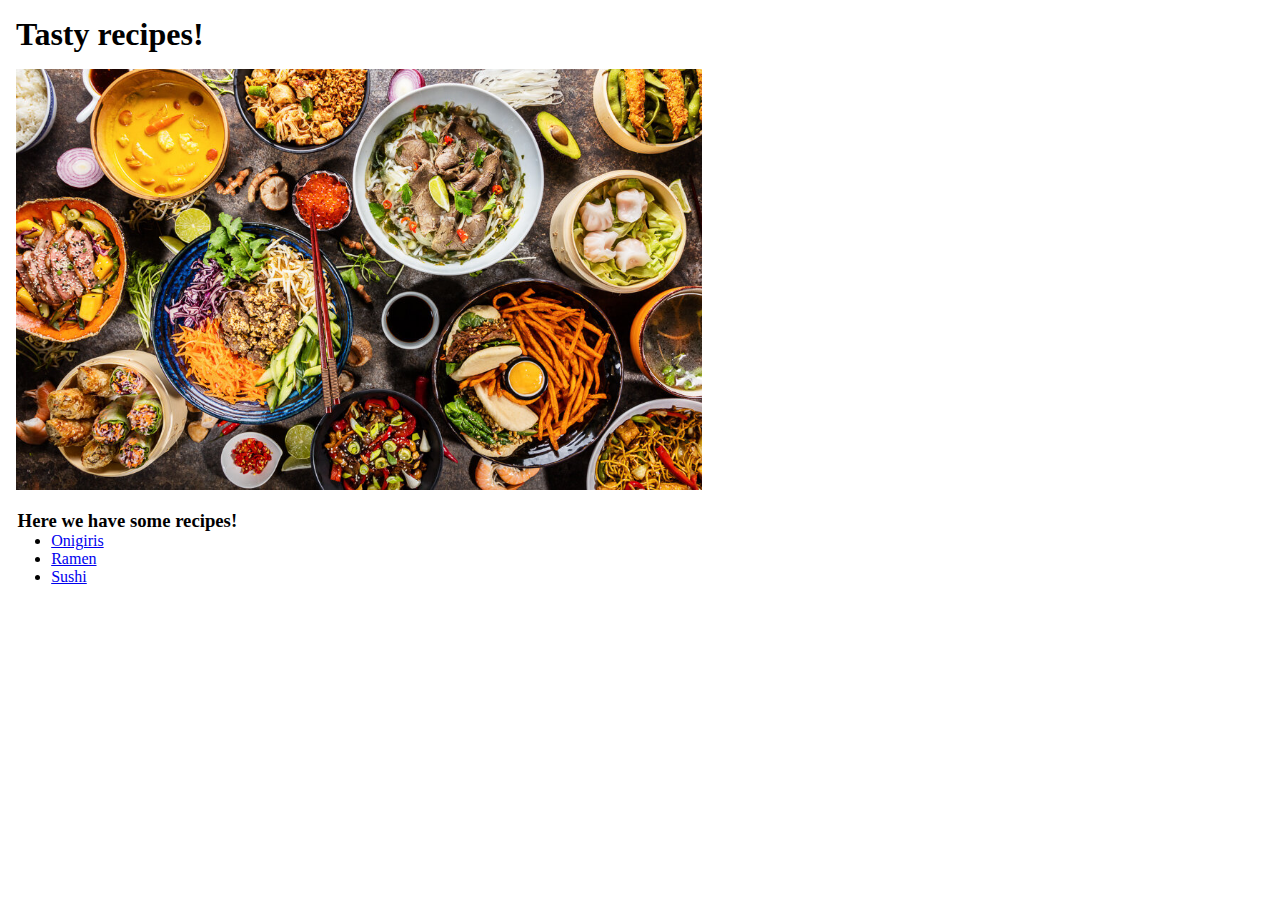
<file: index.html>
<!DOCTYPE html>
<html lang="en">
<head>
    <meta charset="UTF-8">
    <meta name="viewport" content="width=device-width, initial-scale=1.0">
    <title>Odin Recipes</title>
    <link rel="stylesheet" href="styles.css">
</head>
<body>
    <header>
        <h1>Tasty recipes!</h1>
    </header>
    <main>
        <div class="first-image-container">
            <img src="assets/img1.jpg" alt="img-1">
        </div>
        <div class="recipes-links">
            <h3>Here we have some recipes!</h3>
            <ul>
                <li>
                    <a href="onigiris.html">Onigiris</a>
                </li>
                <li>
                    <a href="ramen.html">Ramen</a>
                </li>
                <li>
                    <a href="sushi.html">Sushi</a>
                </li>
            </ul>
        </div>
    </main>
</body>
</html>
</file>
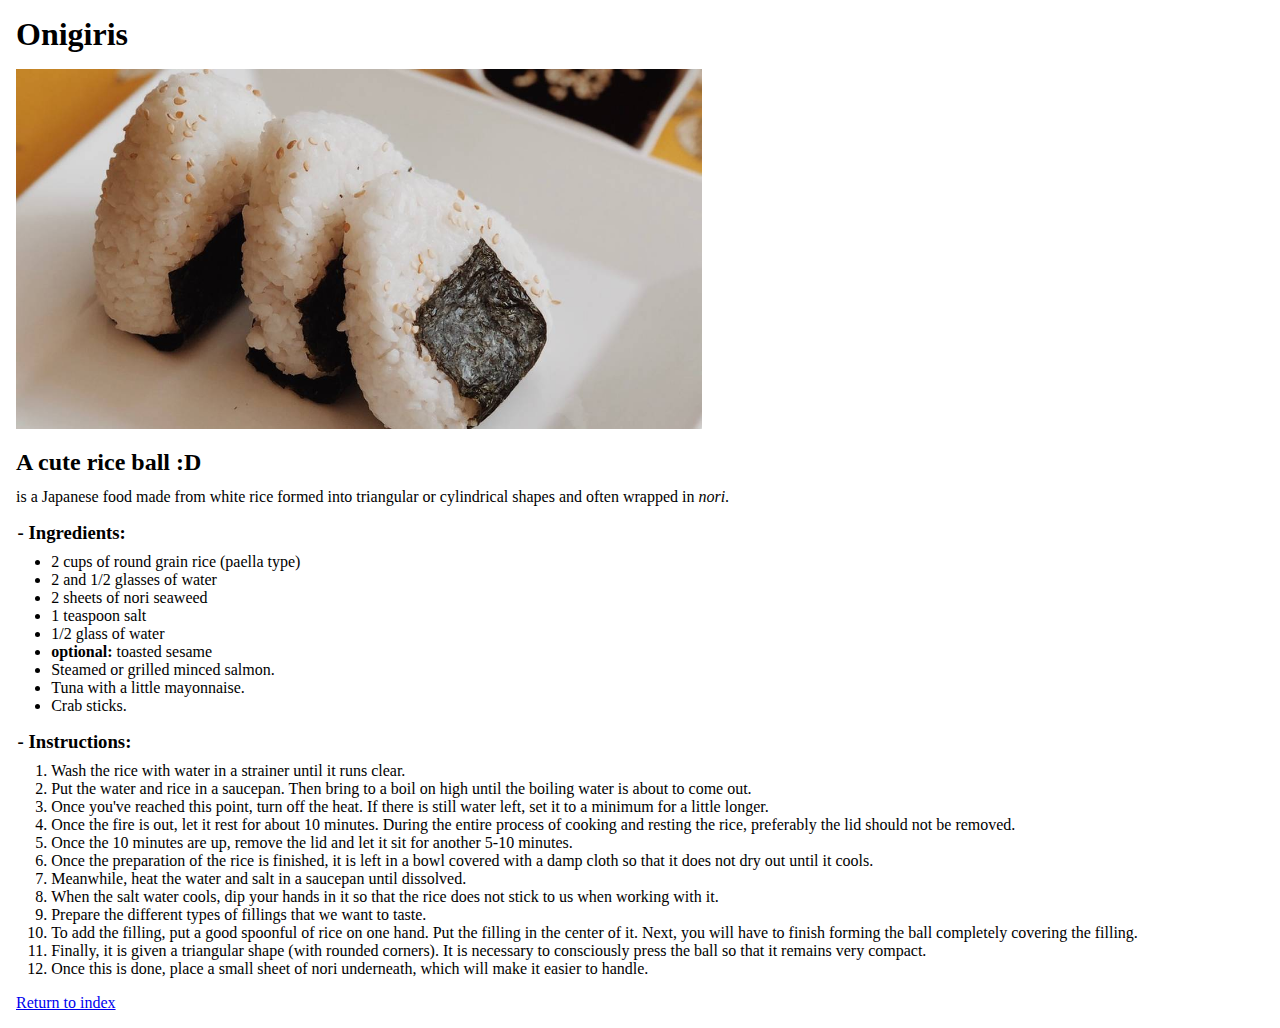
<file: onigiris.html>
<!DOCTYPE html>
<html lang="en">
<head>
    <meta charset="UTF-8">
    <meta name="viewport" content="width=device-width, initial-scale=1.0">
    <title>Odin Onigiris</title>
    <link rel="stylesheet" href="recipes-styles.css">
</head>
<body>
    <header>
        <h1>Onigiris</h1>
    </header>
    <main>
        <div class="first-image-container">
            <img src="assets/onigiris.jpg" alt="onigiris">
        </div>
        <div class="main-content">
            <h2>A cute rice ball :D</h2>
            <p>is a Japanese food made from white rice formed into triangular or cylindrical shapes and often wrapped in <em>nori</em>.</p>
        </div>
        <div class="ingredients-instructions">
            <div class="recipes-ingredients">
                <div class="recipes-ingredients">
                    <h3>- Ingredients:</h3>
                    <ul>
                        <li>
                            <p>2 cups of round grain rice (paella type)</p>
                        </li>
                        <li>
                            <p>2 and 1/2 glasses of water<p>
                        <li>
                            <p>2 sheets of nori seaweed</p>
                        </li>
                        <li>
                            <p>1 teaspoon salt</p>
                        </li>
                        <li>
                            <p>1/2 glass of water </p>
                        </li>
                        <li>
                            <p><b>optional:</b> toasted sesame</p>
                        </li>
                        <li>
                            <p>Steamed or grilled minced salmon.</p>
                        </li>
                        <li>
                            <p>Tuna with a little mayonnaise.</p>
                        </li>
                        <li>
                            <p>Crab sticks.</p>
                        </li>
                    </ul>
                </div>
            </div>
            <div class="recipes-intructions">
                <h3>- Instructions:</h3>
                <ol>
                    <li>
                        <p>Wash the rice with water in a strainer until it runs clear.</p>
                    </li>
                    <li>
                        <p>Put the water and rice in a saucepan. Then bring to a boil on high until the boiling water is about to come out.</p>
                    </li>
                    <li>
                        <p>Once you've reached this point, turn off the heat. If there is still water left, set it to a minimum for a little longer.</p>
                    </li>
                    <li>
                        <p>Once the fire is out, let it rest for about 10 minutes. During the entire process of cooking and resting the rice, preferably the lid should not be removed.</p>
                    </li>
                    <li>
                        <p>Once the 10 minutes are up, remove the lid and let it sit for another 5-10 minutes.</p>
                    </li>
                    <li>
                        <p>Once the preparation of the rice is finished, it is left in a bowl covered with a damp cloth so that it does not dry out until it cools.</p>
                    </li>
                    <li>
                        <p>Meanwhile, heat the water and salt in a saucepan until dissolved.</p>
                    </li>
                    <li>
                        <p>When the salt water cools, dip your hands in it so that the rice does not stick to us when working with it.</p>
                    </li>
                    <li>
                        <p> Prepare the different types of fillings that we want to taste.</p>
                    </li>
                    <li>
                        <p>To add the filling, put a good spoonful of rice on one hand. Put the filling in the center of it. Next, you will have to finish forming the ball completely covering the filling.</p>
                    </li>
                    <li>
                        <p>Finally, it is given a triangular shape (with rounded corners). It is necessary to consciously press the ball so that it remains very compact.</p>
                    </li>
                    <li>
                        <p>Once this is done, place a small sheet of nori underneath, which will make it easier to handle.</p>
                    </li>
                </ol>
            </div>
        </div>
        <a href="index.html">Return to index</a>
    </main>
</body>
</html>
</file>
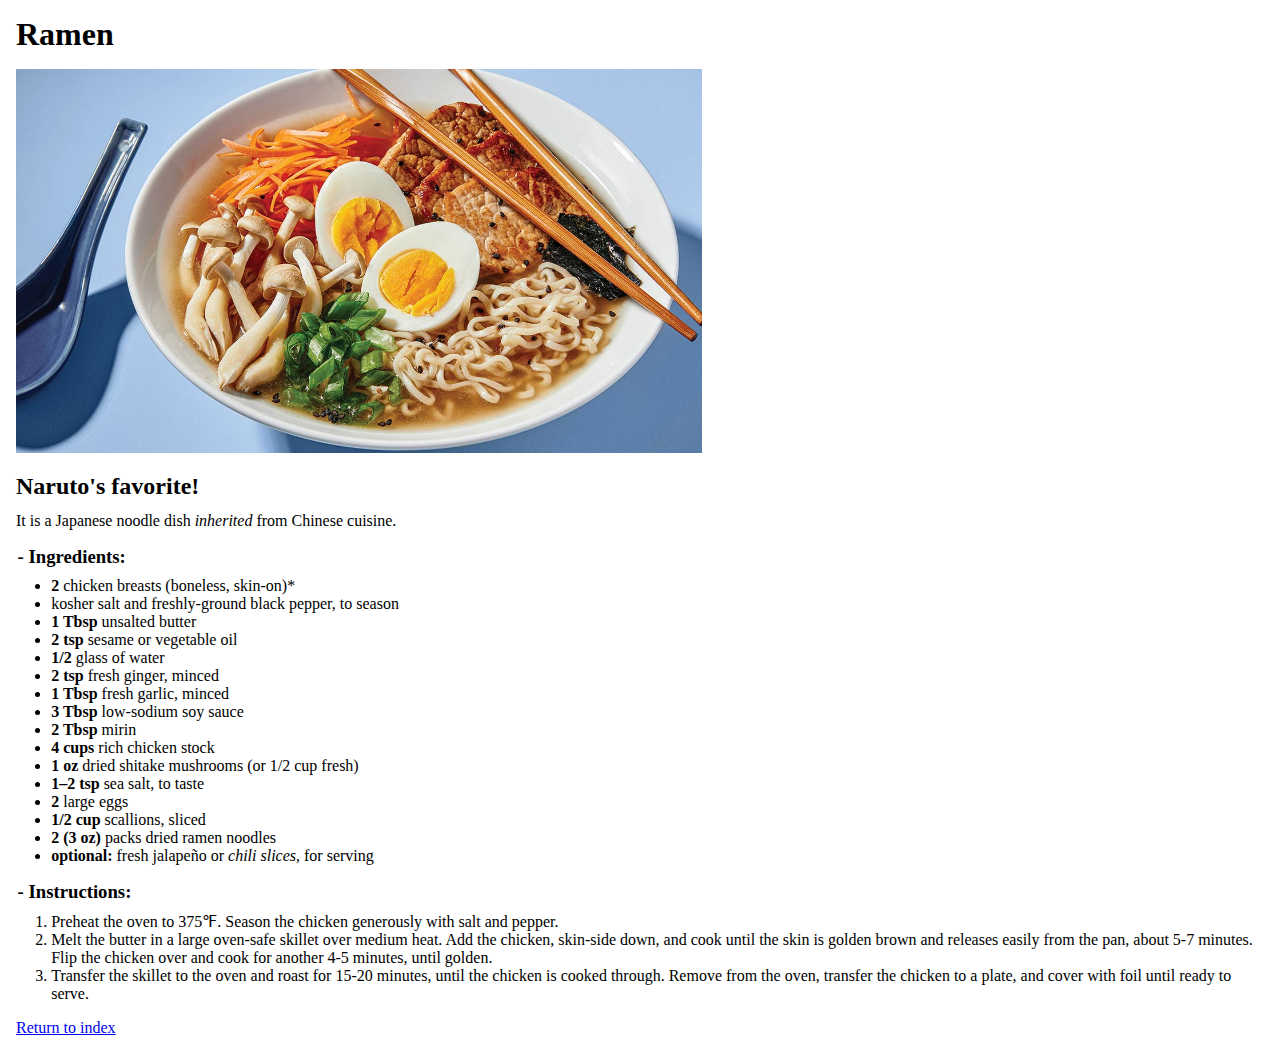
<file: ramen.html>
<!DOCTYPE html>
<html lang="en">
<head>
    <meta charset="UTF-8">
    <meta name="viewport" content="width=device-width, initial-scale=1.0">
    <title>Ramen</title>
    <link rel="stylesheet" href="recipes-styles.css">
</head>
<body>
    <body>
        <header>
            <h1>Ramen</h1>
        </header>
        <main>
            <div class="first-image-container">
                <img src="assets/ramen.jpg" alt="onigiris">
            </div>
            <div class="main-content">
                <h2>Naruto's favorite!</h2>
                <p>It is a Japanese noodle dish <em>inherited</em> from Chinese cuisine.</p>
            </div>
            <div class="ingredients-instructions">
                <div class="recipes-ingredients">
                    <div class="recipes-ingredients">
                        <h3>- Ingredients:</h3>
                        <ul>
                            <li>
                                <p><b>2</b> chicken breasts (boneless, skin-on)*</p>
                            </li>
                            <li>
                                <p>kosher salt and freshly-ground black pepper, to season<p>
                            <li>
                                <p><b>1 Tbsp</b> unsalted butter</p>
                            </li>
                            <li>
                                <p><b>2 tsp</b> sesame or vegetable oil</p>
                            </li>
                            <li>
                                <p><b>1/2</b> glass of water </p>
                            </li>
                            <li>
                                <p><b>2 tsp</b> fresh ginger, minced</p>
                            </li>
                            <li>
                                <p><b>1 Tbsp</b> fresh garlic, minced</p>
                            </li>
                            <li>
                                <p><b>3 Tbsp</b> low-sodium soy sauce</p>
                            </li>
                            <li>
                                <p><b>2 Tbsp</b> mirin</p>
                            </li>
                            <li>
                                <p><b>4 cups</b> rich chicken stock</p>
                            </li>
                            <li>
                                <p><b>1 oz</b> dried shitake mushrooms (or 1/2 cup fresh)</p>
                            </li>
                            <li>
                                <p><b>1–2 tsp</b> sea salt, to taste</p>
                            </li>
                            <li>
                                <p><b>2</b> large eggs</p>
                            </li>
                            <li>
                                <p><b>1/2 cup</b> scallions, sliced</p>
                            </li>
                            <li>
                                <p><b>2 (3 oz)</b> packs dried ramen noodles</p>
                            </li>
                            <li>
                                <p><b>optional:</b> fresh jalapeño or <em>chili slices</em>, for serving</p>
                            </li>
                        </ul>
                    </div>
                </div>
                <div class="recipes-intructions">
                    <h3>- Instructions:</h3>
                    <ol>
                        <li>
                            <p>Preheat the oven to 375℉. Season the chicken generously with salt and pepper.</p>
                        </li>
                        <li>
                            <p>Melt the butter in a large oven-safe skillet over medium heat. Add the chicken, skin-side down, and cook until the skin is golden brown and releases easily from the pan, about 5-7 minutes. Flip the chicken over and cook for another 4-5 minutes, until golden.</p>
                        </li>
                        <li>
                            <p>Transfer the skillet to the oven and roast for 15-20 minutes, until the chicken is cooked through. Remove from the oven, transfer the chicken to a plate, and cover with foil until ready to serve.</p>
                        </li>
                    </ol>
                </div>
            </div>
            <a href="index.html">Return to index</a>
        </main>
    </body>
</body>
</html>
</file>
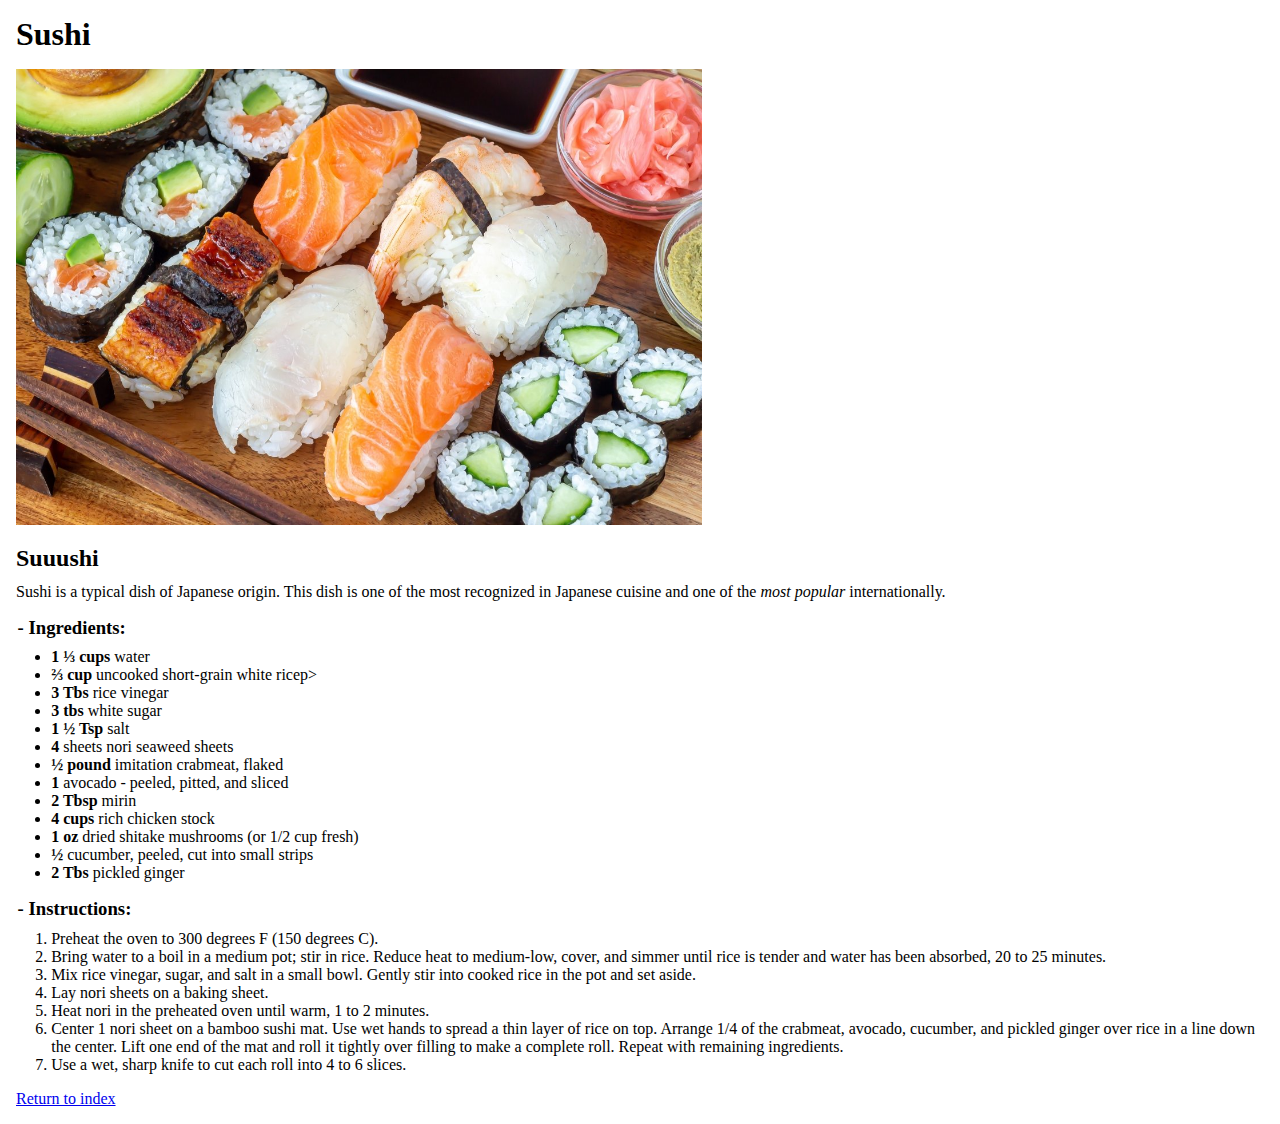
<file: sushi.html>
<!DOCTYPE html>
<html lang="en">
<head>
    <meta charset="UTF-8">
    <meta name="viewport" content="width=device-width, initial-scale=1.0">
    <title>Sushi</title>
    <link rel="stylesheet" href="recipes-styles.css">
</head>
<body>
    <body>
        <header>
            <h1>Sushi</h1>
        </header>
        <main>
            <div class="first-image-container">
                <img src="assets/sushi.jpg" alt="onigiris">
            </div>
            <div class="main-content">
                <h2>Suuushi</h2>
                <p>Sushi is a typical dish of Japanese origin. This dish is one of the most recognized in Japanese cuisine and one of the <em>most popular</em>  internationally.</p>
            </div>
            <div class="ingredients-instructions">
                <div class="recipes-ingredients">
                    <div class="recipes-ingredients">
                        <h3>- Ingredients:</h3>
                        <ul>
                            <li>
                                <p><b>1 ⅓ cups</b> water</p>
                            </li>
                            <li>
                                <p><b>⅔ cup</b> uncooked short-grain white ricep>
                            <li>
                                <p><b>3 Tbs</b> rice vinegar</p>
                            </li>
                            <li>
                                <p><b>3 tbs</b> white sugar</p>
                            </li>
                            <li>
                                <p><b>1 ½ Tsp</b> salt</p>
                            </li>
                            <li>
                                <p><b>4</b> sheets nori seaweed sheets</p>
                            </li>
                            <li>
                                <p><b>½ pound</b> imitation crabmeat, flaked</p>
                            </li>
                            <li>
                                <p><b>1</b> avocado - peeled, pitted, and sliced</p>
                            </li>
                            <li>
                                <p><b>2 Tbsp</b> mirin</p>
                            </li>
                            <li>
                                <p><b>4 cups</b> rich chicken stock</p>
                            </li>
                            <li>
                                <p><b>1 oz</b> dried shitake mushrooms (or 1/2 cup fresh)</p>
                            </li>
                            <li>
                                <p><b>½</b> cucumber, peeled, cut into small strips</p>
                            </li>
                            <li>
                                <p><b>2 Tbs</b> pickled ginger</p>
                            </li>
                        </ul>
                    </div>
                </div>
                <div class="recipes-intructions">
                    <h3>- Instructions:</h3>
                    <ol>
                        <li>
                            <p>Preheat the oven to 300 degrees F (150 degrees C).</p>
                        </li>
                        <li>
                            <p>Bring water to a boil in a medium pot; stir in rice. Reduce heat to medium-low, cover, and simmer until rice is tender and water has been absorbed, 20 to 25 minutes.</p>
                        </li>
                        <li>
                            <p>Mix rice vinegar, sugar, and salt in a small bowl. Gently stir into cooked rice in the pot and set aside.</p>
                        </li>
                        <li>
                            <p>Lay nori sheets on a baking sheet.</p>
                        </li>
                        <li>
                            <p>Heat nori in the preheated oven until warm, 1 to 2 minutes.</p>
                        </li>
                        <li>
                            <p>Center 1 nori sheet on a bamboo sushi mat. Use wet hands to spread a thin layer of rice on top. Arrange 1/4 of the crabmeat, avocado, cucumber, and pickled ginger over rice in a line down the center. Lift one end of the mat and roll it tightly over filling to make a complete roll. Repeat with remaining ingredients.</p>
                        </li>
                        <li>
                            <p>Use a wet, sharp knife to cut each roll into 4 to 6 slices.</p>
                        </li>
                    </ol>
                </div>
            </div>
            <a href="index.html">Return to index</a>
        </main>
    </body>
</body>
</html>
</file>
<file: styles.css>
*{
    padding: 0;
    margin: 0;
}

*,
::before,
::after{
    box-sizing: inherit;
}

:root{
    box-sizing: border-box;
}

html{
    scroll-behavior: smooth;
    padding: 1rem;
}

.first-image-container img{
    width: 55%;
    margin-top: 1rem;
}

.recipes-links{
    margin-top: 1rem;
    margin-left: 0.1rem;
    margin-bottom: rem;
}

.recipes-links ul{
    margin-left: 2.1rem;
}
</file>
<file: recipes-styles.css>
*{
    padding: 0;
    margin: 0;
}

*,
::before,
::after{
    box-sizing: inherit;
}

:root{
    box-sizing: border-box;
}

html{
    scroll-behavior: smooth;
    padding: 1rem;
}

p{
    font-size: 16px;
}

.first-image-container img{
    width: 55%;
    margin-top: 1rem;
    margin-bottom: 1rem;
}

.main-content h2{
    padding-bottom: 0.7rem;
}

.ingredients-instructions{
    margin-top: 1rem;
    margin-left: 0.1rem;
    margin-bottom: 1rem;
}

.ingredients-instructions ul, ol{
    margin-top: 0.58rem;
    margin-left: 2.1rem;
}

.recipes-ingredients{
    margin-bottom: 1rem;
}
</file>
